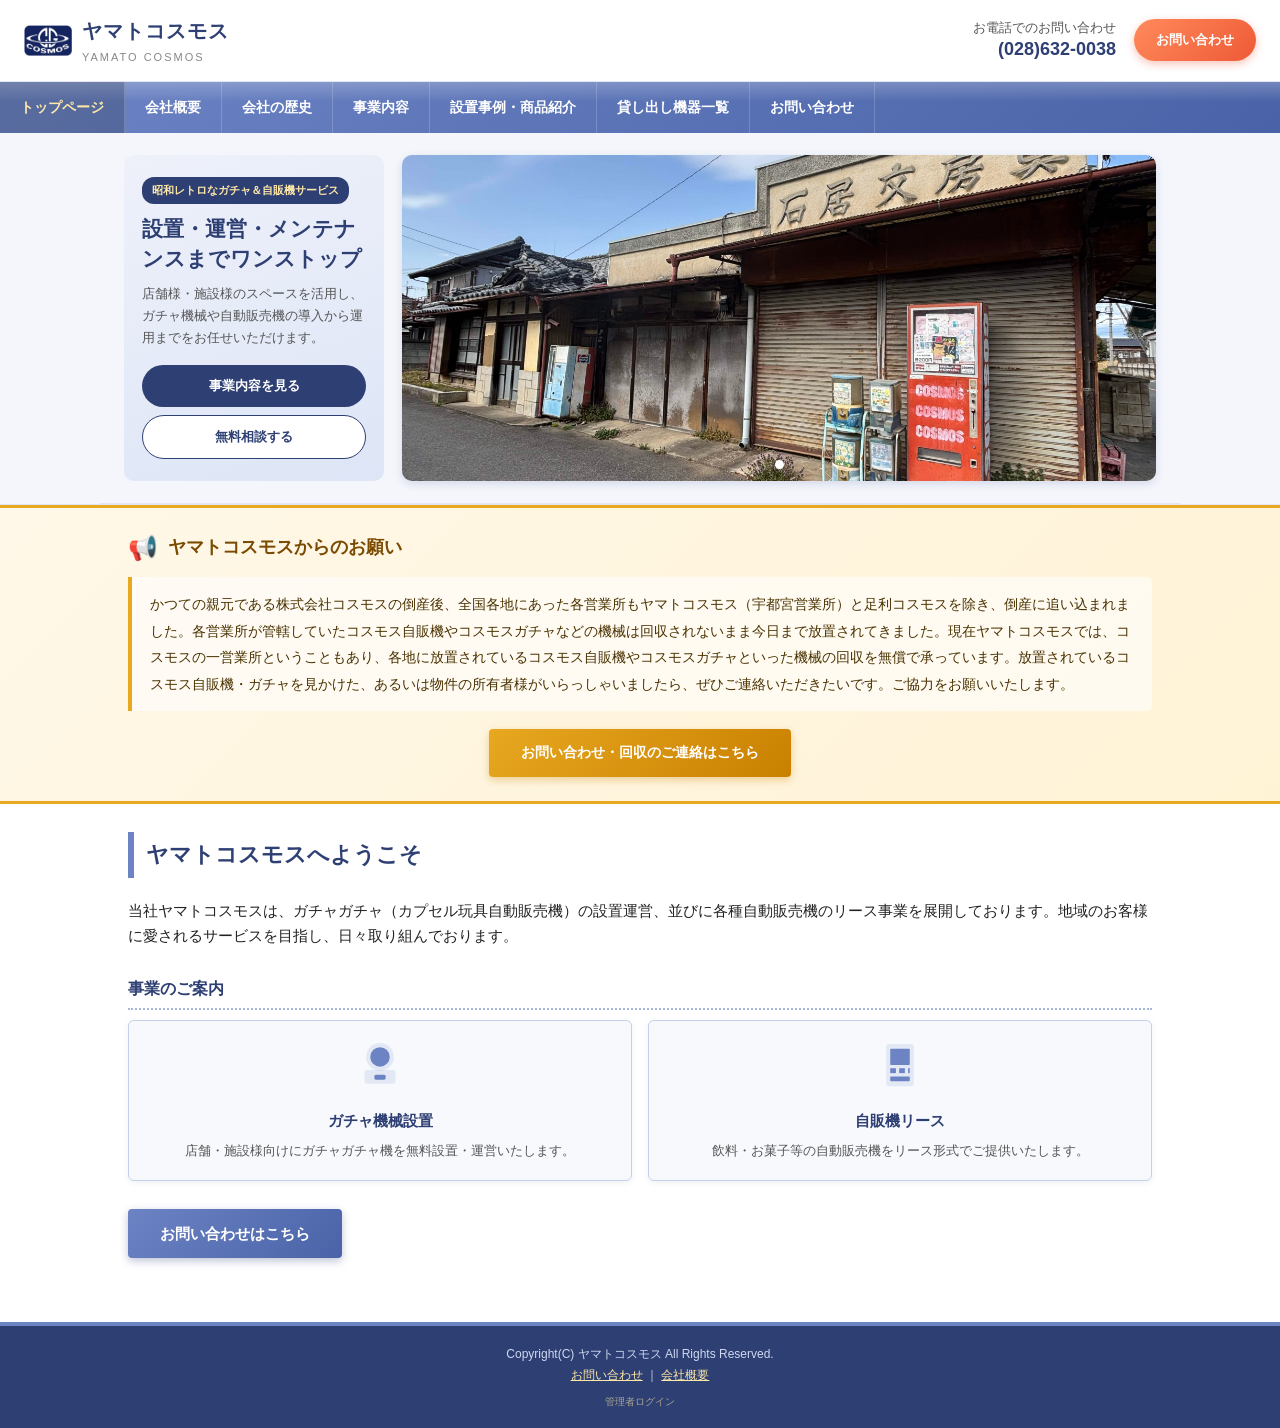
<file: index.html>
<!DOCTYPE html>
<html lang="ja">
<head>
<meta charset="UTF-8">
<meta name="viewport" content="width=device-width, initial-scale=1">
<title>ヤマトコスモス｜ガチャ機械設置・自販機リース｜栃木県宇都宮市</title>
<meta name="description" content="栃木県宇都宮市のヤマトコスモスは、ガチャ機械（カプセル玩具自動販売機）の無料設置・運営および各種自動販売機のリース事業を行っています。コスモス自販機・ガチャの無償回収も承ります。">
<meta name="keywords" content="ガチャ機械,ガチャガチャ,カプセル玩具,自動販売機,リース,設置,宇都宮,栃木,コスモス,回収">
<link rel="canonical" href="https://snazzy-pastelito-931d9d.netlify.app/">
<meta property="og:type" content="website">
<meta property="og:title" content="ヤマトコスモス｜ガチャ機械設置・自販機リース｜栃木県宇都宮市">
<meta property="og:description" content="栃木県宇都宮市のヤマトコスモスは、ガチャ機械の無料設置・運営および自動販売機リース事業を行っています。">
<meta property="og:url" content="https://snazzy-pastelito-931d9d.netlify.app/">
<meta property="og:image" content="https://snazzy-pastelito-931d9d.netlify.app/images/cosmos-logo.jpg">
<meta property="og:site_name" content="ヤマトコスモス">
<meta property="og:locale" content="ja_JP">
<meta name="google-site-verification" content="E5Ikd73fxBTvg6cC6_A-5Q6plKv8Ps7fL6QzL5LzGoI" />
<script type="application/ld+json">
{
  "@context": "https://schema.org",
  "@type": "LocalBusiness",
  "name": "ヤマトコスモス",
  "description": "ガチャ機械（カプセル玩具自動販売機）の無料設置・運営および各種自動販売機のリース事業。コスモス自販機・ガチャの無償回収も承ります。",
  "url": "https://snazzy-pastelito-931d9d.netlify.app/",
  "logo": "https://snazzy-pastelito-931d9d.netlify.app/images/cosmos-logo.jpg",
  "address": {
    "@type": "PostalAddress",
    "streetAddress": "川田町766",
    "addressLocality": "宇都宮市",
    "addressRegion": "栃木県",
    "postalCode": "321-0111",
    "addressCountry": "JP"
  },
  "telephone": "(028)632-0038",
  "areaServed": "JP",
  "serviceType": ["ガチャ機械設置", "自動販売機リース", "アミューズメント機材リース"]
}
</script>
<link rel="icon" href="images/cosmos-logo.jpg">
<link rel="stylesheet" href="style.css">
</head>
<body>
<div class="page-wrap">

<div class="top-bar">
  <div class="logo-block">
    <img class="logo-img" src="images/cosmos-logo.jpg" data-ck="logo.src" data-ck-attr="src" alt="ヤマトコスモス ロゴ">
    <div>
      <div class="logo-text-main">ヤマトコスモス</div>
      <div class="logo-text-sub">YAMATO COSMOS</div>
    </div>
  </div>
  <div class="top-actions">
    <div class="top-tel">お電話でのお問い合わせ<br><span class="tel-number" data-ck="site.tel">00-0000-0000</span></div>
    <a class="top-cta" href="contact.html">お問い合わせ</a>
  </div>
</div>

<nav class="nav-bar">
  <ul>
    <li><a href="index.html" class="is-current">トップページ</a></li>
    <li><a href="company.html">会社概要</a></li>
    <li><a href="history.html">会社の歴史</a></li>
    <li><a href="business.html">事業内容</a></li>
    <li><a href="products.html">設置事例・商品紹介</a></li>
    <li><a href="equipment.html">貸し出し機器一覧</a></li>
    <li><a href="contact.html">お問い合わせ</a></li>
  </ul>
</nav>

<div class="hero-section-bg">
<div class="hero-section">
  <div class="hero-intro">
    <span class="hero-tag" data-ck="index.heroTag">地域密着のガチャ＆自販機サービス</span>
    <h2 data-ck="index.heroTitle">設置・運営・メンテナンスまでワンストップ</h2>
    <p data-ck="index.heroDesc">店舗様・施設様のスペースを活用し、ガチャ機械や自動販売機の導入から運用までをお任せいただけます。</p>
    <div class="hero-buttons">
      <a class="hero-btn primary" href="business.html">事業内容を見る</a>
      <a class="hero-btn secondary" href="contact.html">無料相談する</a>
    </div>
  </div>
  <div class="hero-slideshow" id="hero-slideshow">
    <!-- スライド画像はここに追加/差し替えしてください -->
    <img src="images/slideshow/slide1.jpg" alt="ヤマトコスモス 写真1" class="slide is-active">
    <div class="slideshow-dots"></div>
  </div>
</div>
</div>

<div class="request-banner-bg">
<div class="request-banner">
  <div class="request-banner-header">
    <span class="request-banner-icon">📢</span>
    <h2 class="request-banner-title" data-ck="request.title">ヤマトコスモスからのお願い</h2>
  </div>
  <div class="request-banner-body" data-ck="request.body">かつての親元である株式会社コスモスの倒産後、全国各地にあった各営業所もヤマトコスモス（宇都宮営業所）と足利コスモスを除き、倒産に追い込まれました。各営業所が管轄していたコスモス自販機やコスモスガチャなどの機械は回収されないまま今日まで放置されてきました。現在ヤマトコスモスでは、コスモスの一営業所ということもあり、各地に放置されているコスモス自販機やコスモスガチャといった機械の回収を無償で承っています。放置されているコスモス自販機・ガチャを見かけた、あるいは物件の所有者様がいらっしゃいましたら、ぜひご連絡いただきたいです。ご協力をお願いいたします。</div>
  <div class="request-banner-footer">
    <a class="request-banner-btn" href="contact.html">お問い合わせ・回収のご連絡はこちら</a>
  </div>
</div>
</div>

<div class="content">

  <h2 class="page-heading" data-ck="index.welcomeTitle">ヤマトコスモスへようこそ</h2>

  <p data-ck="index.welcomeBody">
    当社ヤマトコスモスは、ガチャガチャ（カプセル玩具自動販売機）の設置運営、
    並びに各種自動販売機のリース事業を展開しております。
    地域のお客様に愛されるサービスを目指し、日々取り組んでおります。
  </p>

  <h3 class="sub-heading">事業のご案内</h3>
  <div class="card-grid">
    <div class="icon-card">
      <svg viewBox="0 0 64 64" fill="none" xmlns="http://www.w3.org/2000/svg">
        <circle cx="32" cy="22" r="17" fill="#6c84c4" fill-opacity="0.15"/>
        <circle cx="32" cy="22" r="12" fill="#6c84c4"/>
        <rect x="13" y="38" width="38" height="17" rx="3" fill="#6c84c4" fill-opacity="0.15"/>
        <rect x="25" y="44" width="14" height="6" rx="2" fill="#6c84c4"/>
      </svg>
      <h4 data-ck="index.card1Title">ガチャ機械設置</h4>
      <p data-ck="index.card1Body">店舗・施設様向けにガチャガチャ機を無料設置・運営いたします。</p>
    </div>
    <div class="icon-card">
      <svg viewBox="0 0 64 64" fill="none" xmlns="http://www.w3.org/2000/svg">
        <rect x="15" y="6" width="34" height="52" rx="3" fill="#6c84c4" fill-opacity="0.15"/>
        <rect x="20" y="12" width="24" height="20" rx="1" fill="#6c84c4"/>
        <rect x="20" y="36" width="7" height="6" fill="#6c84c4"/>
        <rect x="31" y="36" width="7" height="6" fill="#6c84c4"/>
        <rect x="42" y="36" width="2" height="6" fill="#6c84c4"/>
        <rect x="20" y="46" width="24" height="6" rx="1" fill="#6c84c4"/>
      </svg>
      <h4 data-ck="index.card2Title">自販機リース</h4>
      <p data-ck="index.card2Body">飲料・お菓子等の自動販売機をリース形式でご提供いたします。</p>
    </div>
  </div>

  <div class="button-row">
    <a class="contact-button" href="contact.html">お問い合わせはこちら</a>
  </div>

</div>

<div class="footer-bar">
  Copyright(C) ヤマトコスモス All Rights Reserved.<br>
  <a href="contact.html">お問い合わせ</a> ｜ <a href="company.html">会社概要</a>
  <a class="admin-link" href="admin/index.html">管理者ログイン</a>
</div>

</div>
<script src="content-loader.js"></script>
<script src="edit-mode.js"></script>
<script src="slideshow.js"></script>
</body>
</html>
</file>
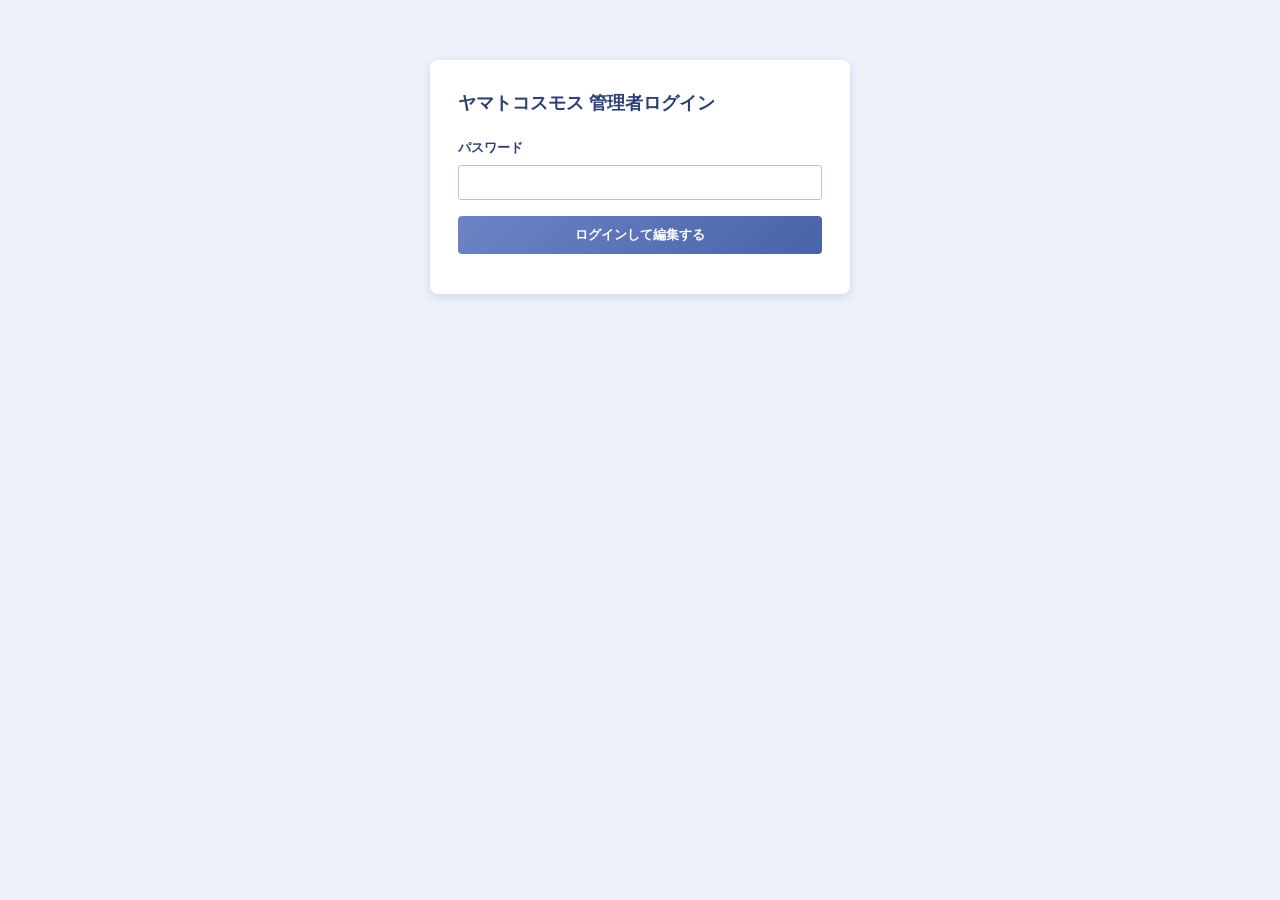
<file: admin/index.html>
<!DOCTYPE html>
<html lang="ja">
<head>
<meta charset="UTF-8">
<meta name="viewport" content="width=device-width, initial-scale=1">
<title>管理者ログイン｜ヤマトコスモス</title>
<link rel="icon" href="../images/cosmos-logo.jpg">
<link rel="stylesheet" href="../style.css">
<style>
  body { background-color: #eef1fa; }
  .admin-wrap { max-width: 420px; margin: 60px auto; background: #fff; border-radius: 8px; box-shadow: 0 3px 10px rgba(40,60,120,0.15); padding: 28px; }
  .admin-wrap h1 { color: #2e3f73; font-size: 18px; margin: 0 0 18px 0; }
  .admin-wrap label { display: block; font-weight: bold; font-size: 13px; color: #2e3f73; margin: 0 0 6px; }
  .admin-wrap input[type="password"] {
    width: 100%; padding: 9px 10px; border: 1px solid #b6c0e0; border-radius: 3px; font-size: 13px;
  }
  .admin-wrap button { margin-top: 16px; width: 100%; background: linear-gradient(135deg, #6c84c4 0%, #4a63a8 100%); color: #fff; font-weight: bold; padding: 10px; border: none; border-radius: 4px; cursor: pointer; }
  #login-status { margin-top: 12px; font-size: 13px; color: #d6433d; }
</style>
</head>
<body>
<div class="admin-wrap">
  <h1>ヤマトコスモス 管理者ログイン</h1>
  <label for="password">パスワード</label>
  <input type="password" id="password" autocomplete="off">
  <button id="login-btn">ログインして編集する</button>
  <div id="login-status"></div>
</div>

<script>
  document.getElementById("login-btn").addEventListener("click", function () {
    var pw = document.getElementById("password").value;
    var statusEl = document.getElementById("login-status");
    if (!pw) return;
    statusEl.textContent = "確認中...";

    fetch("/.netlify/functions/verify-password", {
      method: "POST",
      headers: { "Content-Type": "application/json" },
      body: JSON.stringify({ password: pw })
    })
      .then(function (res) { return res.json().then(function (data) { return { ok: res.ok, data: data }; }); })
      .then(function (result) {
        if (!result.ok || !result.data.ok) {
          statusEl.textContent = "パスワードが違います";
          return;
        }
        sessionStorage.setItem("ck_admin_pw", pw);
        location.href = "../index.html";
      })
      .catch(function (err) {
        statusEl.textContent = "エラー: " + err;
      });
  });

  document.getElementById("password").addEventListener("keydown", function (e) {
    if (e.key === "Enter") document.getElementById("login-btn").click();
  });
</script>
</body>
</html>
</file>
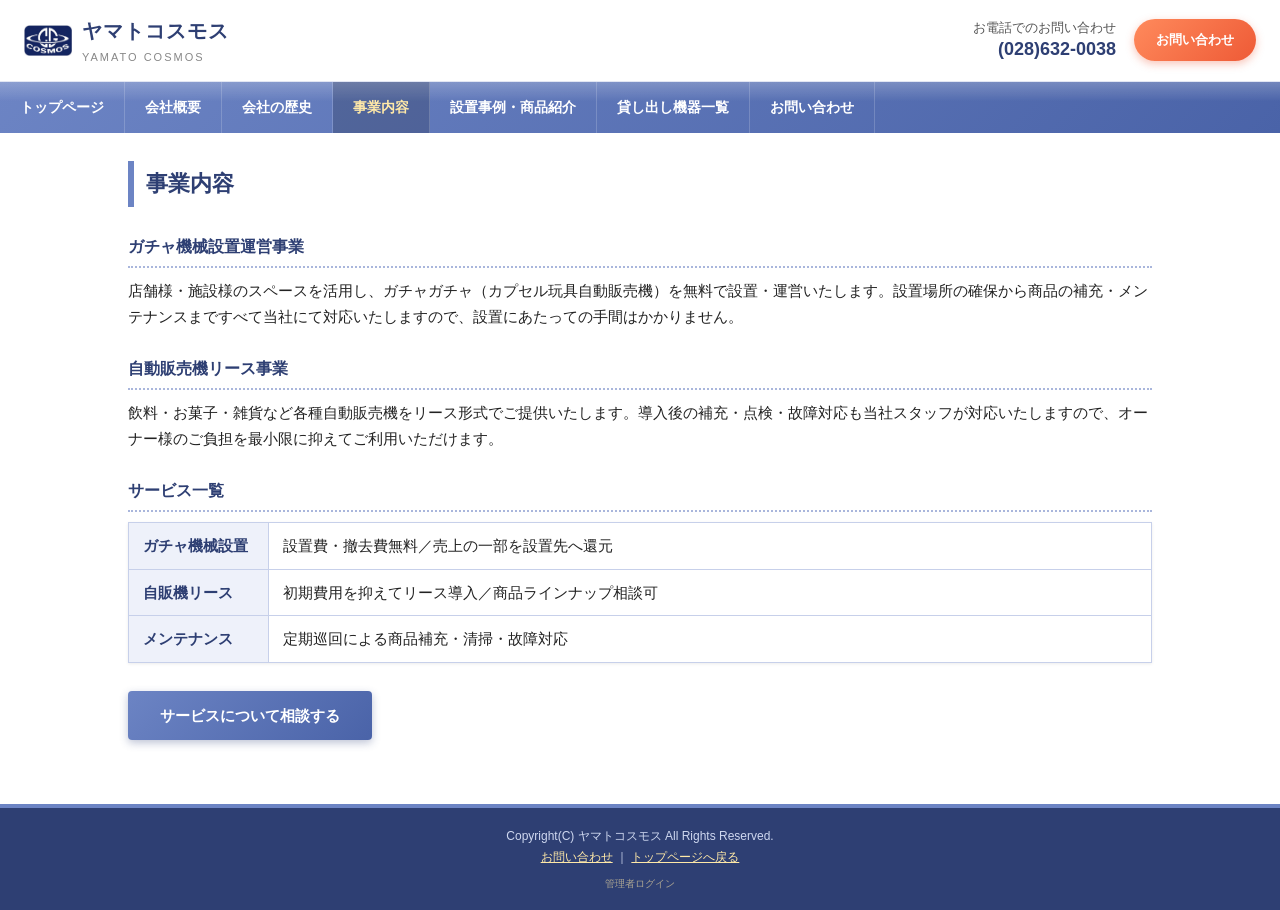
<file: business.html>
<!DOCTYPE html>
<html lang="ja">
<head>
<meta charset="UTF-8">
<meta name="viewport" content="width=device-width, initial-scale=1">
<title>事業内容｜ヤマトコスモス｜ガチャ無料設置・自販機リース</title>
<meta name="description" content="ヤマトコスモスの事業内容。ガチャ機械（カプセル玩具）の無料設置・運営と各種自動販売機のリースをワンストップでご提供します。栃木県宇都宮市拠点。">
<link rel="canonical" href="https://snazzy-pastelito-931d9d.netlify.app/business.html">
<meta property="og:type" content="website">
<meta property="og:title" content="事業内容｜ヤマトコスモス">
<meta property="og:description" content="ガチャ機械の無料設置・運営と各種自動販売機のリースをワンストップでご提供します。">
<meta property="og:url" content="https://snazzy-pastelito-931d9d.netlify.app/business.html">
<meta property="og:image" content="https://snazzy-pastelito-931d9d.netlify.app/images/cosmos-logo.jpg">
<meta property="og:locale" content="ja_JP">
<link rel="icon" href="images/cosmos-logo.jpg">
<link rel="stylesheet" href="style.css">
</head>
<body>
<div class="page-wrap">

<div class="top-bar">
  <div class="logo-block">
    <img class="logo-img" src="images/cosmos-logo.jpg" data-ck="logo.src" data-ck-attr="src" alt="ヤマトコスモス ロゴ">
    <div>
      <div class="logo-text-main">ヤマトコスモス</div>
      <div class="logo-text-sub">YAMATO COSMOS</div>
    </div>
  </div>
  <div class="top-actions">
    <div class="top-tel">お電話でのお問い合わせ<br><span class="tel-number" data-ck="site.tel">00-0000-0000</span></div>
    <a class="top-cta" href="contact.html">お問い合わせ</a>
  </div>
</div>

<nav class="nav-bar">
  <ul>
    <li><a href="index.html">トップページ</a></li>
    <li><a href="company.html">会社概要</a></li>
    <li><a href="history.html">会社の歴史</a></li>
    <li><a href="business.html" class="is-current">事業内容</a></li>
    <li><a href="products.html">設置事例・商品紹介</a></li>
    <li><a href="equipment.html">貸し出し機器一覧</a></li>
    <li><a href="contact.html">お問い合わせ</a></li>
  </ul>
</nav>

<div class="content">

  <h2 class="page-heading">事業内容</h2>

  <h3 class="sub-heading" data-ck="business.section1Title">ガチャ機械設置運営事業</h3>
  <p data-ck="business.section1Body">
    店舗様・施設様のスペースを活用し、ガチャガチャ（カプセル玩具自動販売機）を
    無料で設置・運営いたします。設置場所の確保から商品の補充・メンテナンスまで
    すべて当社にて対応いたしますので、設置にあたっての手間はかかりません。
  </p>

  <h3 class="sub-heading" data-ck="business.section2Title">自動販売機リース事業</h3>
  <p data-ck="business.section2Body">
    飲料・お菓子・雑貨など各種自動販売機をリース形式でご提供いたします。
    導入後の補充・点検・故障対応も当社スタッフが対応いたしますので、
    オーナー様のご負担を最小限に抑えてご利用いただけます。
  </p>

  <h3 class="sub-heading">サービス一覧</h3>
  <table class="info-table">
    <tr><th>ガチャ機械設置</th><td>設置費・撤去費無料／売上の一部を設置先へ還元</td></tr>
    <tr><th>自販機リース</th><td>初期費用を抑えてリース導入／商品ラインナップ相談可</td></tr>
    <tr><th>メンテナンス</th><td>定期巡回による商品補充・清掃・故障対応</td></tr>
  </table>

  <div class="button-row">
    <a class="contact-button" href="contact.html">サービスについて相談する</a>
  </div>

</div>

<div class="footer-bar">
  Copyright(C) ヤマトコスモス All Rights Reserved.<br>
  <a href="contact.html">お問い合わせ</a> ｜ <a href="index.html">トップページへ戻る</a>
  <a class="admin-link" href="admin/index.html">管理者ログイン</a>
</div>

</div>
<script src="content-loader.js"></script>
<script src="edit-mode.js"></script>
</body>
</html>
</file>
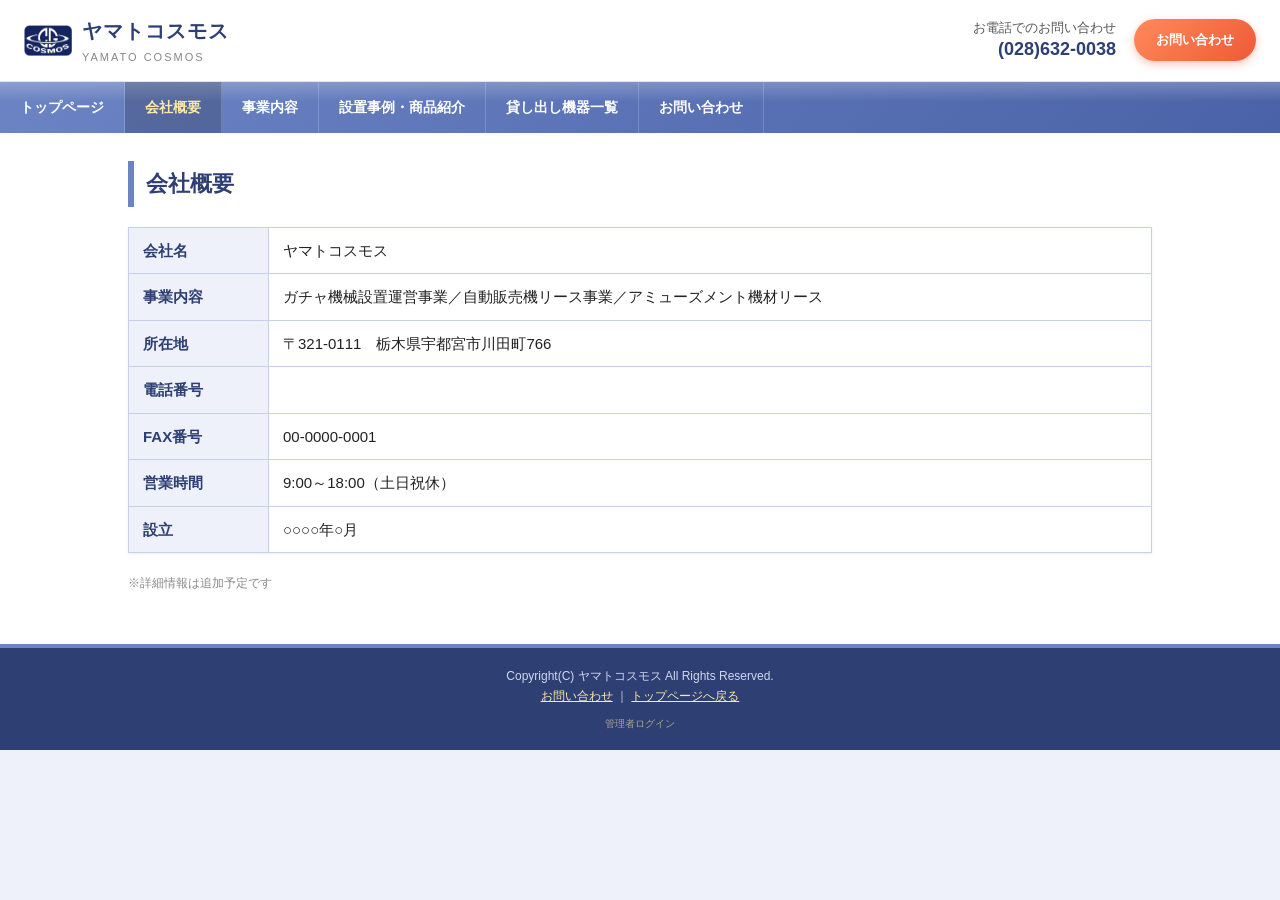
<file: company.html>
<!DOCTYPE html>
<html lang="ja">
<head>
<meta charset="UTF-8">
<meta name="viewport" content="width=device-width, initial-scale=1">
<title>会社概要｜ヤマトコスモス｜栃木県宇都宮市</title>
<meta name="description" content="ヤマトコスモスの会社概要。栃木県宇都宮市川田町766を拠点に、ガチャ機械設置運営・自動販売機リース事業を展開しています。">
<link rel="canonical" href="https://snazzy-pastelito-931d9d.netlify.app/company.html">
<meta property="og:type" content="website">
<meta property="og:title" content="会社概要｜ヤマトコスモス">
<meta property="og:description" content="栃木県宇都宮市川田町766を拠点に、ガチャ機械設置運営・自動販売機リース事業を展開しています。">
<meta property="og:url" content="https://snazzy-pastelito-931d9d.netlify.app/company.html">
<meta property="og:image" content="https://snazzy-pastelito-931d9d.netlify.app/images/cosmos-logo.jpg">
<meta property="og:locale" content="ja_JP">
<link rel="icon" href="images/cosmos-logo.jpg">
<link rel="stylesheet" href="style.css">
</head>
<body>
<div class="page-wrap">

<div class="top-bar">
  <div class="logo-block">
    <img class="logo-img" src="images/cosmos-logo.jpg" data-ck="logo.src" data-ck-attr="src" alt="ヤマトコスモス ロゴ">
    <div>
      <div class="logo-text-main">ヤマトコスモス</div>
      <div class="logo-text-sub">YAMATO COSMOS</div>
    </div>
  </div>
  <div class="top-actions">
    <div class="top-tel">お電話でのお問い合わせ<br><span class="tel-number" data-ck="site.tel">00-0000-0000</span></div>
    <a class="top-cta" href="contact.html">お問い合わせ</a>
  </div>
</div>

<nav class="nav-bar">
  <ul>
    <li><a href="index.html">トップページ</a></li>
    <li><a href="company.html" class="is-current">会社概要</a></li>
    <li><a href="business.html">事業内容</a></li>
    <li><a href="products.html">設置事例・商品紹介</a></li>
    <li><a href="equipment.html">貸し出し機器一覧</a></li>
    <li><a href="contact.html">お問い合わせ</a></li>
  </ul>
</nav>

<div class="content">

  <h2 class="page-heading">会社概要</h2>

  <table class="info-table">
    <tr><th>会社名</th><td data-ck="company.name">ヤマトコスモス</td></tr>
    <tr><th>事業内容</th><td data-ck="company.business">ガチャ機械設置運営事業／自動販売機リース事業</td></tr>
    <tr><th>所在地</th><td data-ck="company.address">〒000-0000　○○県○○市○○町0-0-0</td></tr>
    <tr><th>電話番号</th><td data-ck="company.tel">00-0000-0000</td></tr>
    <tr><th>FAX番号</th><td data-ck="company.fax">00-0000-0001</td></tr>
    <tr><th>営業時間</th><td data-ck="company.hours">9:00～18:00（土日祝休）</td></tr>
    <tr><th>設立</th><td data-ck="company.founded">○○○○年○月</td></tr>
  </table>

  <p class="form-note">※詳細情報は追加予定です</p>

</div>

<div class="footer-bar">
  Copyright(C) ヤマトコスモス All Rights Reserved.<br>
  <a href="contact.html">お問い合わせ</a> ｜ <a href="index.html">トップページへ戻る</a>
  <a class="admin-link" href="admin/index.html">管理者ログイン</a>
</div>

</div>
<script src="content-loader.js"></script>
<script src="edit-mode.js"></script>
</body>
</html>
</file>
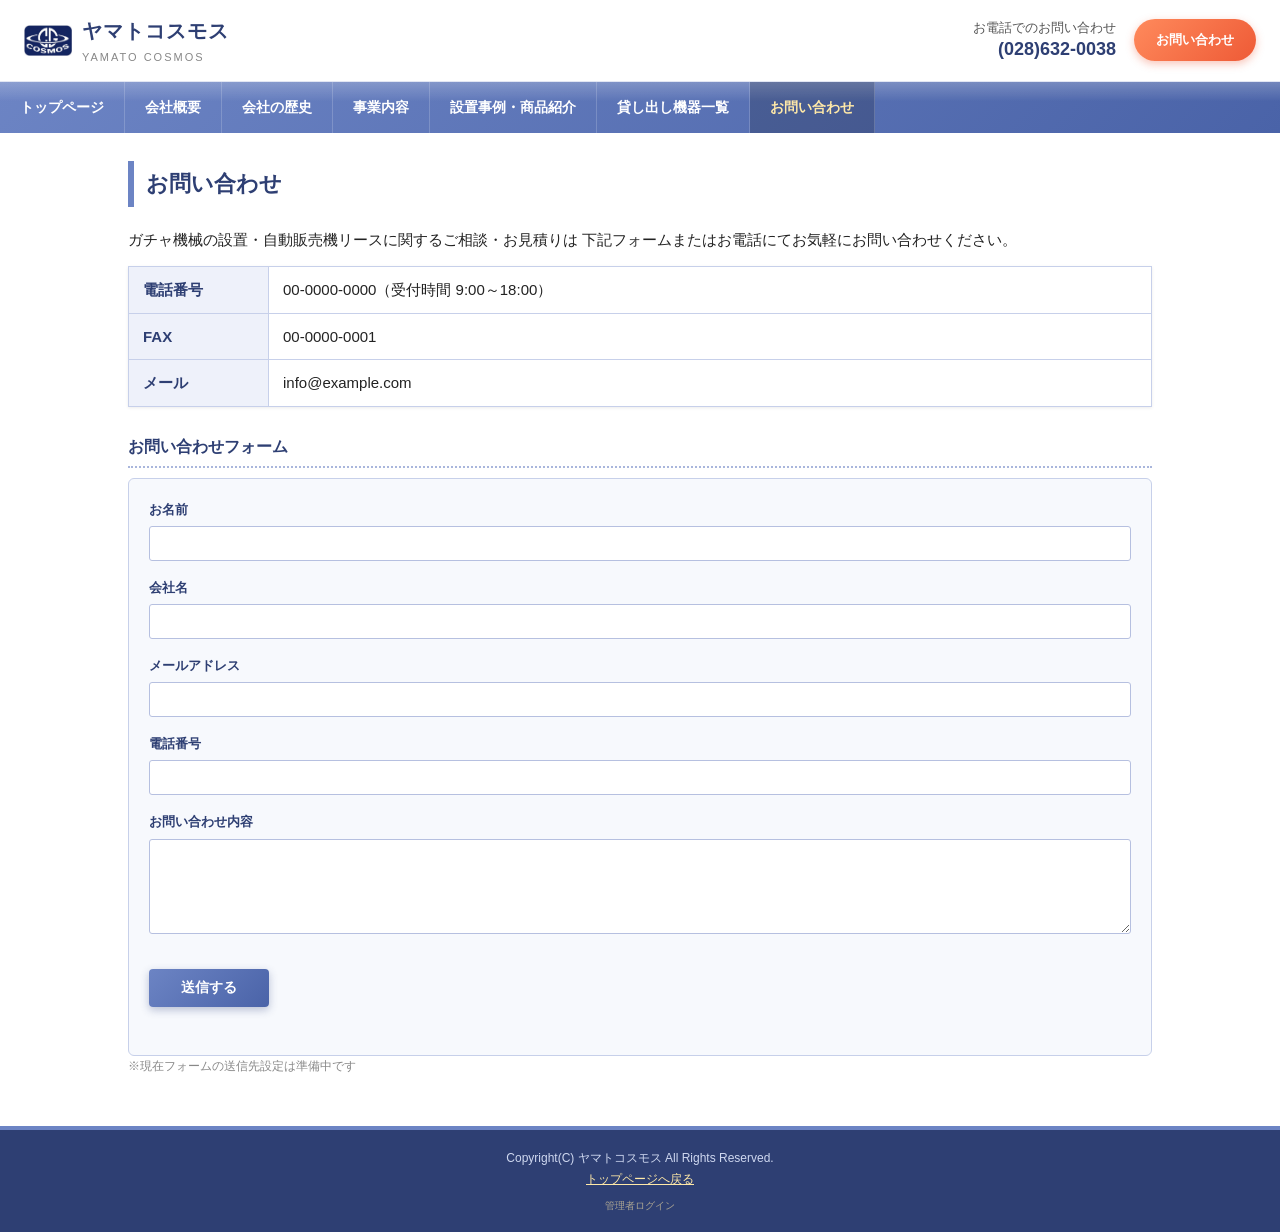
<file: contact.html>
<!DOCTYPE html>
<html lang="ja">
<head>
<meta charset="UTF-8">
<meta name="viewport" content="width=device-width, initial-scale=1">
<title>お問い合わせ｜ヤマトコスモス｜ガチャ設置・自販機リース・コスモス機回収</title>
<meta name="description" content="ガチャ機械の設置・自動販売機リースのご相談、コスモス自販機・ガチャの無償回収のご連絡はヤマトコスモスへ。TEL：(028)632-0038">
<link rel="canonical" href="https://snazzy-pastelito-931d9d.netlify.app/contact.html">
<meta property="og:type" content="website">
<meta property="og:title" content="お問い合わせ｜ヤマトコスモス">
<meta property="og:description" content="ガチャ機械の設置・自動販売機リースのご相談、コスモス自販機・ガチャの無償回収のご連絡はヤマトコスモスへ。">
<meta property="og:url" content="https://snazzy-pastelito-931d9d.netlify.app/contact.html">
<meta property="og:image" content="https://snazzy-pastelito-931d9d.netlify.app/images/cosmos-logo.jpg">
<meta property="og:locale" content="ja_JP">
<link rel="icon" href="images/cosmos-logo.jpg">
<link rel="stylesheet" href="style.css">
</head>
<body>
<div class="page-wrap">

<div class="top-bar">
  <div class="logo-block">
    <img class="logo-img" src="images/cosmos-logo.jpg" data-ck="logo.src" data-ck-attr="src" alt="ヤマトコスモス ロゴ">
    <div>
      <div class="logo-text-main">ヤマトコスモス</div>
      <div class="logo-text-sub">YAMATO COSMOS</div>
    </div>
  </div>
  <div class="top-actions">
    <div class="top-tel">お電話でのお問い合わせ<br><span class="tel-number" data-ck="site.tel">00-0000-0000</span></div>
    <a class="top-cta" href="contact.html">お問い合わせ</a>
  </div>
</div>

<nav class="nav-bar">
  <ul>
    <li><a href="index.html">トップページ</a></li>
    <li><a href="company.html">会社概要</a></li>
    <li><a href="history.html">会社の歴史</a></li>
    <li><a href="business.html">事業内容</a></li>
    <li><a href="products.html">設置事例・商品紹介</a></li>
    <li><a href="equipment.html">貸し出し機器一覧</a></li>
    <li><a href="contact.html" class="is-current">お問い合わせ</a></li>
  </ul>
</nav>

<div class="content">

  <h2 class="page-heading">お問い合わせ</h2>

  <p>
    ガチャ機械の設置・自動販売機リースに関するご相談・お見積りは
    下記フォームまたはお電話にてお気軽にお問い合わせください。
  </p>

  <table class="info-table">
    <tr><th>電話番号</th><td data-ck="contact.tel">00-0000-0000（受付時間 9:00～18:00）</td></tr>
    <tr><th>FAX</th><td data-ck="contact.fax">00-0000-0001</td></tr>
    <tr><th>メール</th><td data-ck="contact.email">info@example.com</td></tr>
  </table>

  <h3 class="sub-heading">お問い合わせフォーム</h3>
  <form class="contact-form">
    <div class="form-row">
      <label for="name">お名前</label>
      <input type="text" id="name" name="name">
    </div>
    <div class="form-row">
      <label for="company">会社名</label>
      <input type="text" id="company" name="company">
    </div>
    <div class="form-row">
      <label for="email">メールアドレス</label>
      <input type="email" id="email" name="email">
    </div>
    <div class="form-row">
      <label for="tel">電話番号</label>
      <input type="tel" id="tel" name="tel">
    </div>
    <div class="form-row">
      <label for="message">お問い合わせ内容</label>
      <textarea id="message" name="message" rows="5"></textarea>
    </div>
    <div class="button-row">
      <button type="submit">送信する</button>
    </div>
  </form>
  <p class="form-note">※現在フォームの送信先設定は準備中です</p>

</div>

<div class="footer-bar">
  Copyright(C) ヤマトコスモス All Rights Reserved.<br>
  <a href="index.html">トップページへ戻る</a>
  <a class="admin-link" href="admin/index.html">管理者ログイン</a>
</div>

</div>
<script src="content-loader.js"></script>
<script src="edit-mode.js"></script>
</body>
</html>
</file>
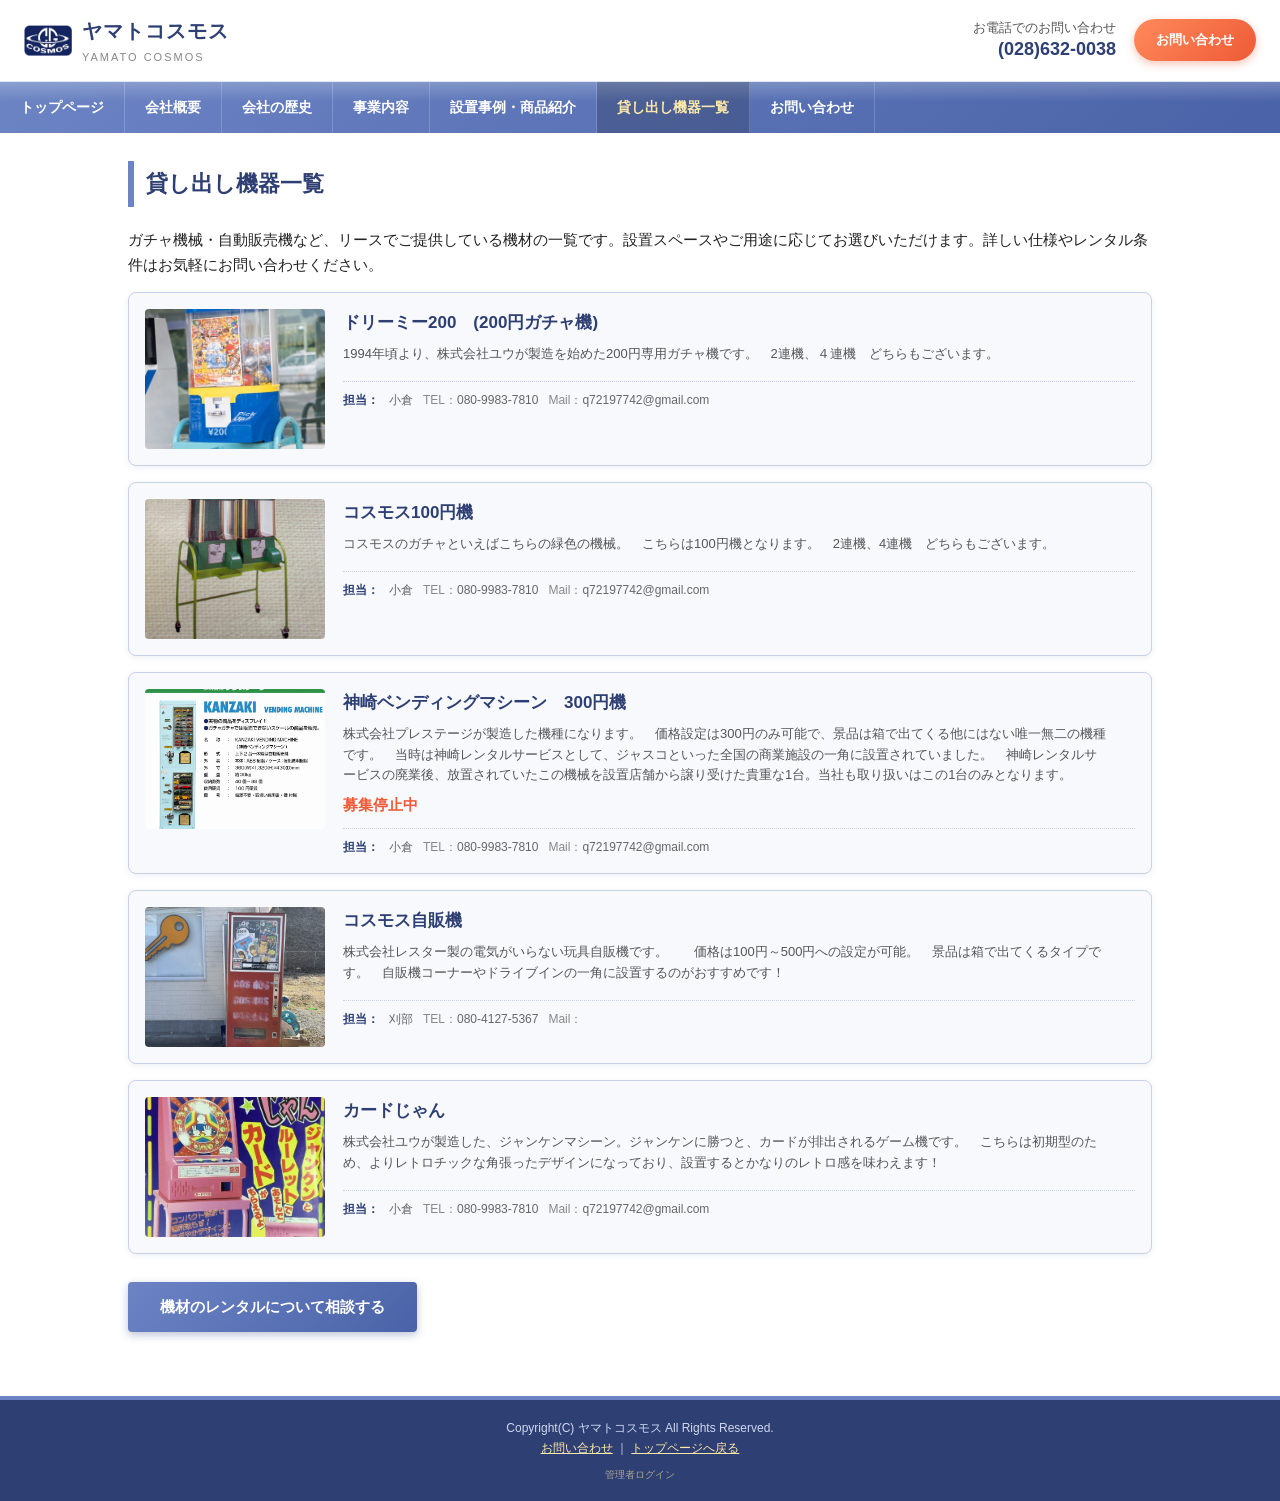
<file: equipment.html>
<!DOCTYPE html>
<html lang="ja">
<head>
<meta charset="UTF-8">
<meta name="viewport" content="width=device-width, initial-scale=1">
<title>貸し出し機器一覧｜ヤマトコスモス｜ガチャ・自販機リース機材</title>
<meta name="description" content="ヤマトコスモスがリースでご提供しているガチャ機械・自動販売機の機器一覧。コスモスガチャ・レトロ自販機など希少な機種も取り扱っています。">
<link rel="canonical" href="https://snazzy-pastelito-931d9d.netlify.app/equipment.html">
<meta property="og:type" content="website">
<meta property="og:title" content="貸し出し機器一覧｜ヤマトコスモス">
<meta property="og:description" content="ガチャ機械・自動販売機の貸し出し機器一覧。コスモスガチャ・レトロ自販機など希少な機種も取り扱っています。">
<meta property="og:url" content="https://snazzy-pastelito-931d9d.netlify.app/equipment.html">
<meta property="og:image" content="https://snazzy-pastelito-931d9d.netlify.app/images/cosmos-logo.jpg">
<meta property="og:locale" content="ja_JP">
<link rel="icon" href="images/cosmos-logo.jpg">
<link rel="stylesheet" href="style.css">
</head>
<body>
<div class="page-wrap">

<div class="top-bar">
  <div class="logo-block">
    <img class="logo-img" src="images/cosmos-logo.jpg" data-ck="logo.src" data-ck-attr="src" alt="ヤマトコスモス ロゴ">
    <div>
      <div class="logo-text-main">ヤマトコスモス</div>
      <div class="logo-text-sub">YAMATO COSMOS</div>
    </div>
  </div>
  <div class="top-actions">
    <div class="top-tel">お電話でのお問い合わせ<br><span class="tel-number" data-ck="site.tel">00-0000-0000</span></div>
    <a class="top-cta" href="contact.html">お問い合わせ</a>
  </div>
</div>

<nav class="nav-bar">
  <ul>
    <li><a href="index.html">トップページ</a></li>
    <li><a href="company.html">会社概要</a></li>
    <li><a href="history.html">会社の歴史</a></li>
    <li><a href="business.html">事業内容</a></li>
    <li><a href="products.html">設置事例・商品紹介</a></li>
    <li><a href="equipment.html" class="is-current">貸し出し機器一覧</a></li>
    <li><a href="contact.html">お問い合わせ</a></li>
  </ul>
</nav>

<div class="content">

  <h2 class="page-heading">貸し出し機器一覧</h2>

  <p data-ck="equipment.intro">
    ガチャ機械・自動販売機など、リースでご提供している機材の一覧です。設置スペースやご用途に応じてお選びいただけます。詳しい仕様やレンタル条件はお気軽にお問い合わせください。
  </p>

  <div id="equipment-list"></div>

  <div class="button-row">
    <a class="contact-button" href="contact.html">機材のレンタルについて相談する</a>
  </div>

</div>

<div class="footer-bar">
  Copyright(C) ヤマトコスモス All Rights Reserved.<br>
  <a href="contact.html">お問い合わせ</a> ｜ <a href="index.html">トップページへ戻る</a>
  <a class="admin-link" href="admin/index.html">管理者ログイン</a>
</div>

</div>
<script src="content-loader.js"></script>
<script src="edit-mode.js"></script>
</body>
</html>
</file>
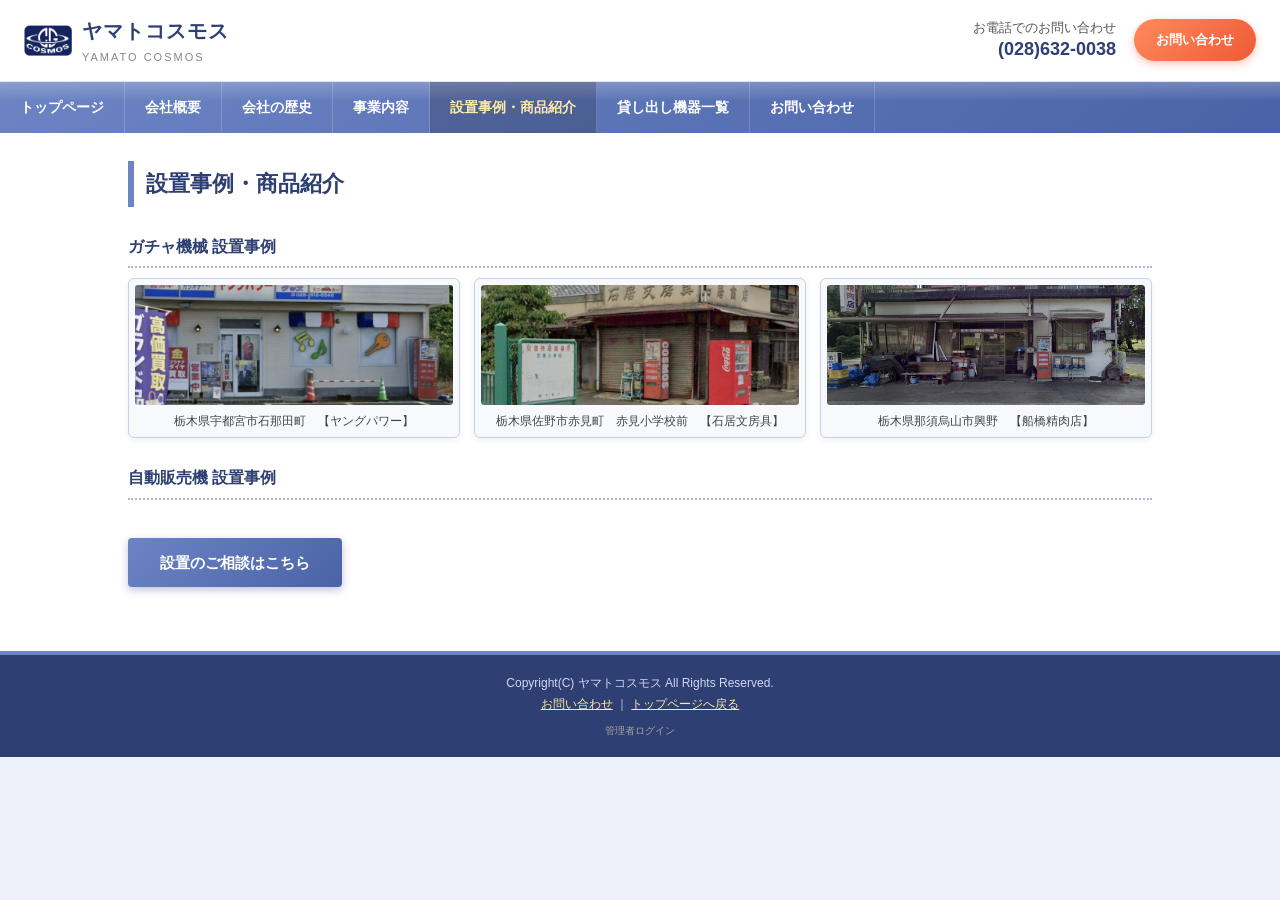
<file: products.html>
<!DOCTYPE html>
<html lang="ja">
<head>
<meta charset="UTF-8">
<meta name="viewport" content="width=device-width, initial-scale=1">
<title>設置事例・商品紹介｜ヤマトコスモス｜ガチャ・自販機の設置実績</title>
<meta name="description" content="ヤマトコスモスのガチャ機械・自動販売機の設置事例をご紹介します。栃木県を中心に各地の店舗・施設への設置実績多数。">
<link rel="canonical" href="https://snazzy-pastelito-931d9d.netlify.app/products.html">
<meta property="og:type" content="website">
<meta property="og:title" content="設置事例・商品紹介｜ヤマトコスモス">
<meta property="og:description" content="ガチャ機械・自動販売機の設置事例をご紹介します。栃木県を中心に各地の店舗・施設への設置実績多数。">
<meta property="og:url" content="https://snazzy-pastelito-931d9d.netlify.app/products.html">
<meta property="og:image" content="https://snazzy-pastelito-931d9d.netlify.app/images/cosmos-logo.jpg">
<meta property="og:locale" content="ja_JP">
<link rel="icon" href="images/cosmos-logo.jpg">
<link rel="stylesheet" href="style.css">
</head>
<body>
<div class="page-wrap">

<div class="top-bar">
  <div class="logo-block">
    <img class="logo-img" src="images/cosmos-logo.jpg" data-ck="logo.src" data-ck-attr="src" alt="ヤマトコスモス ロゴ">
    <div>
      <div class="logo-text-main">ヤマトコスモス</div>
      <div class="logo-text-sub">YAMATO COSMOS</div>
    </div>
  </div>
  <div class="top-actions">
    <div class="top-tel">お電話でのお問い合わせ<br><span class="tel-number" data-ck="site.tel">00-0000-0000</span></div>
    <a class="top-cta" href="contact.html">お問い合わせ</a>
  </div>
</div>

<nav class="nav-bar">
  <ul>
    <li><a href="index.html">トップページ</a></li>
    <li><a href="company.html">会社概要</a></li>
    <li><a href="history.html">会社の歴史</a></li>
    <li><a href="business.html">事業内容</a></li>
    <li><a href="products.html" class="is-current">設置事例・商品紹介</a></li>
    <li><a href="equipment.html">貸し出し機器一覧</a></li>
    <li><a href="contact.html">お問い合わせ</a></li>
  </ul>
</nav>

<div class="content">

  <h2 class="page-heading">設置事例・商品紹介</h2>

  <h3 class="sub-heading">ガチャ機械 設置事例</h3>
  <div class="gallery-grid" id="products-gacha-grid"></div>

  <h3 class="sub-heading">自動販売機 設置事例</h3>
  <div class="gallery-grid" id="products-vend-grid"></div>

  <div class="button-row">
    <a class="contact-button" href="contact.html">設置のご相談はこちら</a>
  </div>

</div>

<div class="footer-bar">
  Copyright(C) ヤマトコスモス All Rights Reserved.<br>
  <a href="contact.html">お問い合わせ</a> ｜ <a href="index.html">トップページへ戻る</a>
  <a class="admin-link" href="admin/index.html">管理者ログイン</a>
</div>

</div>
<script src="content-loader.js"></script>
<script src="edit-mode.js"></script>
</body>
</html>
</file>
<file: style.css>
@charset "UTF-8";

* {
  box-sizing: border-box;
}

body {
  margin: 0;
  padding: 0;
  background-color: #eef1fa;
  font-family: "Yu Gothic", "Hiragino Kaku Gothic ProN", "Meiryo", "MS Pゴシック", sans-serif;
  font-size: 15px;
  color: #222222;
  line-height: 1.7;
}

a {
  color: #2347a8;
}

a:hover {
  color: #d6433d;
}

.page-wrap {
  width: 100%;
  background-color: #ffffff;
}

/* ===== トップバー（ロゴ＋連絡先） ===== */
.top-bar {
  position: relative;
  background-color: #ffffff;
  border-bottom: 1px solid #e2e6f3;
  padding: 14px 24px;
  display: flex;
  align-items: center;
  justify-content: space-between;
  flex-wrap: wrap;
  gap: 10px;
  overflow: hidden;
}

.logo-block {
  display: flex;
  align-items: center;
  gap: 10px;
}

.logo-img {
  width: 48px;
  height: 48px;
  object-fit: contain;
}

.logo-text-main {
  font-size: 20px;
  font-weight: bold;
  color: #2e3f73;
  letter-spacing: 1px;
}

.logo-text-sub {
  font-size: 11px;
  color: #888888;
  letter-spacing: 2px;
}

.top-actions {
  display: flex;
  align-items: center;
  gap: 18px;
  font-size: 13px;
}

.top-tel {
  text-align: right;
  color: #555555;
  line-height: 1.4;
}

.top-tel .tel-number {
  font-size: 18px;
  font-weight: bold;
  color: #2e3f73;
}

.top-cta {
  display: inline-block;
  background: linear-gradient(135deg, #ff8a5c 0%, #ee5a36 100%);
  color: #ffffff;
  font-weight: bold;
  padding: 10px 22px;
  border-radius: 24px;
  text-decoration: none;
  font-size: 13px;
  box-shadow: 0 3px 8px rgba(238, 90, 54, 0.35);
}

.top-cta:hover {
  background: linear-gradient(135deg, #ee5a36 0%, #d9431e 100%);
  color: #ffffff;
}

/* ===== アイコンナビ ===== */
.nav-bar {
  background:
    linear-gradient(to bottom, rgba(255,255,255,0.22) 0%, rgba(255,255,255,0) 38%),
    linear-gradient(135deg, #6c84c4 0%, #4a63a8 100%);
}

.nav-bar ul {
  list-style: none;
  margin: 0;
  padding: 0;
  display: flex;
  flex-wrap: wrap;
}

.nav-bar li {
  display: block;
}

.nav-bar li a {
  display: flex;
  align-items: center;
  color: #ffffff;
  padding: 14px 20px;
  text-decoration: none;
  font-size: 14px;
  font-weight: bold;
  border-right: 1px solid rgba(255,255,255,0.18);
}

.nav-bar li a .nav-icon {
  font-size: 18px;
}

.nav-bar li a:hover {
  background-color: rgba(255, 255, 255, 0.15);
  color: #ffe9a8;
}

.nav-bar li a.is-current {
  background-color: rgba(0, 0, 0, 0.18);
  color: #ffe9a8;
}

/* ===== ヒーロー / バナーグリッド ===== */
.hero-section {
  display: grid;
  grid-template-columns: 260px 1fr;
  gap: 18px;
  max-width: 1080px;
  margin: 0 auto;
  padding: 22px 24px;
  background-color: #f4f6fc;
  border-bottom: 1px solid #e2e6f3;
}

.hero-section-bg {
  background-color: #f4f6fc;
  border-bottom: 1px solid #e2e6f3;
}

.hero-intro {
  background: linear-gradient(160deg, #eef1fa 0%, #dde5f6 100%);
  border-radius: 10px;
  padding: 22px 18px;
  display: flex;
  flex-direction: column;
  justify-content: center;
}

.hero-intro .hero-tag {
  display: inline-block;
  background-color: #2e3f73;
  color: #ffe9a8;
  font-size: 11px;
  font-weight: bold;
  padding: 4px 10px;
  border-radius: 12px;
  margin-bottom: 10px;
  width: fit-content;
}

.hero-intro h2 {
  margin: 0 0 10px 0;
  font-size: 21px;
  color: #2e3f73;
  line-height: 1.4;
}

.hero-intro p {
  margin: 0 0 16px 0;
  font-size: 13px;
  color: #555555;
}

.hero-intro .hero-buttons {
  display: flex;
  flex-direction: column;
  gap: 8px;
}

.hero-btn {
  display: block;
  text-align: center;
  padding: 10px;
  border-radius: 24px;
  font-size: 13px;
  font-weight: bold;
  text-decoration: none;
}

.hero-btn.primary {
  background-color: #2e3f73;
  color: #ffffff;
}

.hero-btn.primary:hover {
  background-color: #1f2c54;
  color: #ffffff;
}

.hero-btn.secondary {
  background-color: #ffffff;
  color: #2e3f73;
  border: 1px solid #2e3f73;
}

.hero-btn.secondary:hover {
  background-color: #eef1fa;
}

.banner-grid {
  display: grid;
  grid-template-columns: repeat(3, 1fr);
  grid-auto-rows: 130px;
  gap: 12px;
}

.banner-card {
  border-radius: 10px;
  padding: 16px;
  display: flex;
  flex-direction: column;
  justify-content: center;
  position: relative;
  overflow: hidden;
  text-decoration: none;
  color: #ffffff;
  box-shadow: 0 3px 8px rgba(40, 60, 120, 0.15);
}

.banner-card .banner-emoji {
  font-size: 30px;
  position: absolute;
  right: 12px;
  bottom: 8px;
  opacity: 0.85;
}

.banner-card .banner-kicker {
  font-size: 11px;
  font-weight: bold;
  background-color: rgba(255,255,255,0.25);
  padding: 2px 8px;
  border-radius: 10px;
  width: fit-content;
  margin-bottom: 8px;
}

.banner-card h3 {
  margin: 0;
  font-size: 15px;
  line-height: 1.4;
}

.banner-card p {
  margin: 4px 0 0 0;
  font-size: 11px;
  opacity: 0.9;
}

.banner-card.tone-blue { background: linear-gradient(135deg, #6c84c4 0%, #3a5298 100%); }
.banner-card.tone-orange { background: linear-gradient(135deg, #ffa869 0%, #ee5a36 100%); }
.banner-card.tone-green { background: linear-gradient(135deg, #7bc67e 0%, #3f9142 100%); }
.banner-card.tone-pink { background: linear-gradient(135deg, #f08bb4 0%, #d44d83 100%); }
.banner-card.tone-yellow { background: linear-gradient(135deg, #f0c349 0%, #d99a1b 100%); color: #43340a; }
.banner-card.tone-purple { background: linear-gradient(135deg, #a78bdb 0%, #6c4fb0 100%); }

.banner-card.span-2 {
  grid-column: span 2;
}

/* ===== ヒーロー写真スライドショー ===== */
.hero-slideshow {
  position: relative;
  border-radius: 10px;
  overflow: hidden;
  background-color: #dde5f6;
  box-shadow: 0 3px 8px rgba(40, 60, 120, 0.15);
  min-height: 280px;
}

.hero-slideshow .slide {
  position: absolute;
  top: 0;
  left: 0;
  width: 100%;
  height: 100%;
  object-fit: cover;
  opacity: 0;
  transition: opacity 0.8s ease;
}

.hero-slideshow .slide.is-active {
  opacity: 1;
}

.slideshow-dots {
  position: absolute;
  bottom: 12px;
  left: 0;
  right: 0;
  display: flex;
  justify-content: center;
  gap: 8px;
  z-index: 2;
}

.slideshow-dot {
  width: 9px;
  height: 9px;
  border-radius: 50%;
  background-color: rgba(255, 255, 255, 0.6);
  cursor: pointer;
}

.slideshow-dot.is-active {
  background-color: #ffffff;
}

/* ===== メインコンテンツ ===== */
.content {
  max-width: 1080px;
  margin: 0 auto;
  padding: 28px 28px 36px;
}

h2.page-heading {
  font-size: 22px;
  color: #2e3f73;
  border-left: 6px solid #6c84c4;
  padding: 4px 0 4px 12px;
  margin: 0 0 20px 0;
}

h3.sub-heading {
  font-size: 16px;
  color: #2e3f73;
  margin: 26px 0 10px 0;
  padding-bottom: 6px;
  border-bottom: 2px dotted #a9b6dc;
}

p {
  margin: 0 0 14px 0;
}

/* ===== お知らせ ===== */
.notice-box {
  background-color: #fffaf0;
  border: 1px solid #e8d8a8;
  border-left: 6px solid #e8b13a;
  padding: 14px 18px;
  margin-bottom: 24px;
  border-radius: 2px;
}

.notice-box strong {
  color: #b9790f;
}

.notice-box ul {
  margin: 8px 0 0 0;
  padding-left: 18px;
}

.notice-box li {
  margin-bottom: 4px;
}

/* ===== 情報テーブル ===== */
.info-table {
  width: 100%;
  border-collapse: collapse;
  margin-bottom: 20px;
  box-shadow: 0 1px 3px rgba(0,0,0,0.08);
}

.info-table th, .info-table td {
  border: 1px solid #c7d0ea;
  padding: 10px 14px;
  text-align: left;
  vertical-align: top;
}

.info-table th {
  width: 140px;
  background-color: #eef1fa;
  color: #2e3f73;
  white-space: nowrap;
}

.info-table td {
  background-color: #ffffff;
}

/* ===== カード/グリッド ===== */
.card-grid {
  display: grid;
  grid-template-columns: repeat(2, 1fr);
  gap: 16px;
  margin-bottom: 24px;
}

.icon-card, .card {
  background-color: #f7f9fd;
  border: 1px solid #c7d0ea;
  border-radius: 6px;
  padding: 18px 14px;
  text-align: center;
  box-shadow: 0 2px 6px rgba(40, 60, 120, 0.08);
  transition: transform 0.15s ease, box-shadow 0.15s ease;
}

.icon-card:hover, .card:hover {
  transform: translateY(-2px);
  box-shadow: 0 4px 10px rgba(40, 60, 120, 0.16);
}

.icon-card svg {
  width: 52px;
  height: 52px;
  margin-bottom: 10px;
}

.icon-card h4, .card h4 {
  margin: 0 0 6px 0;
  font-size: 15px;
  color: #2e3f73;
}

.icon-card p, .card p {
  margin: 0;
  font-size: 13px;
  color: #555555;
}

/* ===== ギャラリー ===== */
.gallery-grid {
  display: grid;
  grid-template-columns: repeat(3, 1fr);
  gap: 14px;
  margin-bottom: 24px;
}

.gallery-grid figure {
  margin: 0;
  background-color: #f7f9fd;
  border: 1px solid #c7d0ea;
  border-radius: 6px;
  padding: 6px;
  box-shadow: 0 2px 6px rgba(40, 60, 120, 0.08);
}

.gallery-grid img {
  width: 100%;
  height: 120px;
  object-fit: cover;
  display: block;
  border-radius: 3px;
}

.gallery-grid figcaption {
  font-size: 12px;
  margin-top: 6px;
  text-align: center;
  color: #444444;
}

.photo-placeholder {
  width: 100%;
  height: 120px;
  background: repeating-linear-gradient(45deg, #eef1fa, #eef1fa 10px, #e3e8f7 10px, #e3e8f7 20px);
  border: 1px dashed #a9b6dc;
  border-radius: 3px;
  display: flex;
  align-items: center;
  justify-content: center;
  font-size: 12px;
  color: #6c7aa8;
}

/* ===== ボタン ===== */
.button-row {
  margin: 28px 0;
}

a.contact-button {
  display: inline-block;
  background: linear-gradient(135deg, #6c84c4 0%, #4a63a8 100%);
  color: #ffffff;
  font-weight: bold;
  padding: 12px 32px;
  border-radius: 4px;
  text-decoration: none;
  box-shadow: 0 3px 8px rgba(40, 60, 120, 0.3);
}

a.contact-button:hover {
  background: linear-gradient(135deg, #5a72b4 0%, #3a5298 100%);
  color: #ffffff;
}

/* ===== フォーム ===== */
.contact-form {
  background-color: #f7f9fd;
  border: 1px solid #c7d0ea;
  border-radius: 6px;
  padding: 20px;
}

.contact-form .form-row {
  margin-bottom: 16px;
}

.contact-form label {
  display: block;
  font-weight: bold;
  margin-bottom: 5px;
  font-size: 13px;
  color: #2e3f73;
}

.contact-form input,
.contact-form textarea {
  width: 100%;
  padding: 9px 10px;
  border: 1px solid #b6c0e0;
  border-radius: 3px;
  font-size: 13px;
  font-family: inherit;
}

.contact-form input:focus,
.contact-form textarea:focus {
  outline: 2px solid #6c84c4;
  border-color: #6c84c4;
}

.contact-form button {
  background: linear-gradient(135deg, #6c84c4 0%, #4a63a8 100%);
  color: #ffffff;
  font-weight: bold;
  padding: 10px 32px;
  border: none;
  border-radius: 4px;
  font-size: 14px;
  cursor: pointer;
  box-shadow: 0 3px 8px rgba(40, 60, 120, 0.3);
}

.contact-form button:hover {
  background: linear-gradient(135deg, #5a72b4 0%, #3a5298 100%);
}

.form-note {
  font-size: 12px;
  color: #888888;
}

/* ===== フッター ===== */
.footer-bar {
  background-color: #2e3f73;
  color: #cfd8f0;
  border-top: 4px solid #6c84c4;
  padding: 18px 28px;
  font-size: 12px;
  text-align: center;
}

.footer-bar a {
  color: #ffe9a8;
}

.footer-bar a:hover {
  color: #ffffff;
}

.admin-link {
  display: block;
  margin-top: 8px;
  font-size: 10px;
  color: #5a6a96;
  opacity: 0.6;
  text-decoration: none;
}

.admin-link:hover {
  color: #cfd8f0;
  opacity: 1;
}

@media (max-width: 760px) {
  .hero-section {
    grid-template-columns: 1fr;
  }
  .banner-grid {
    grid-template-columns: repeat(2, 1fr);
  }
  .banner-card.span-2 {
    grid-column: span 2;
  }
}

@media (max-width: 600px) {
  .card-grid, .gallery-grid {
    grid-template-columns: 1fr;
  }
  .banner-grid {
    grid-template-columns: 1fr;
  }
  .banner-card.span-2 {
    grid-column: span 1;
  }
  .nav-bar li a {
    padding: 10px 12px;
    font-size: 12px;
  }
  .content {
    padding: 20px 18px 28px;
  }
  .top-actions {
    width: 100%;
    justify-content: space-between;
  }
}

/* ===== 編集モード ===== */
body.ck-edit-mode {
  padding-bottom: 60px;
}

.ck-relative {
  position: relative !important;
}

.ck-pencil {
  position: absolute;
  top: -10px;
  right: -10px;
  width: 26px;
  height: 26px;
  border-radius: 50%;
  background-color: #ffffff;
  border: 1px solid #c7d0ea;
  box-shadow: 0 2px 5px rgba(40, 60, 120, 0.25);
  font-size: 13px;
  line-height: 1;
  cursor: pointer;
  z-index: 5;
}

.ck-pencil:hover {
  background-color: #eef1fa;
}

[data-ck] {
  position: relative;
  outline: 1px dashed transparent;
}

body.ck-edit-mode [data-ck]:not([data-ck-attr]) {
  outline: 1px dashed #b6c0e0;
  padding-right: 4px;
}

.ck-edit-box {
  width: 100%;
  font: inherit;
  color: inherit;
  padding: 4px 6px;
  border: 1px solid #6c84c4;
  border-radius: 3px;
  box-sizing: border-box;
}

.ck-image-wrap {
  position: relative;
  display: inline-block;
}

.ck-image-wrap img {
  display: block;
}

.ck-pencil-image {
  top: 6px;
  right: 6px;
}

#ck-save-bar {
  position: fixed;
  bottom: 0;
  left: 0;
  right: 0;
  background-color: #2e3f73;
  color: #ffffff;
  padding: 12px 20px;
  display: flex;
  align-items: center;
  justify-content: space-between;
  gap: 12px;
  font-size: 13px;
  z-index: 1000;
  box-shadow: 0 -2px 8px rgba(0,0,0,0.2);
}

#ck-save-status {
  flex: 1;
}

#ck-save-btn, #ck-logout-btn {
  border: none;
  border-radius: 4px;
  padding: 8px 18px;
  font-weight: bold;
  cursor: pointer;
}

#ck-save-btn {
  background-color: #ee5a36;
  color: #ffffff;
}

#ck-save-btn.ck-dirty {
  background-color: #ff8a3c;
}

#ck-logout-btn {
  background-color: #4a63a8;
  color: #ffffff;
}

/* ===== 会社の歴史タイムライン ===== */
#history-timeline {
  position: relative;
  margin: 24px 0 32px 0;
}

#history-timeline::before {
  content: "";
  position: absolute;
  left: 90px;
  top: 0;
  bottom: 0;
  width: 3px;
  background: linear-gradient(to bottom, #6c84c4, #a9b6dc);
}

.ht-item {
  display: flex;
  gap: 0;
  margin-bottom: 28px;
  position: relative;
  align-items: flex-start;
}

.ht-year-col {
  width: 80px;
  flex-shrink: 0;
  display: flex;
  flex-direction: column;
  align-items: flex-end;
}

.ht-year {
  font-size: 14px;
  font-weight: bold;
  color: #2e3f73;
  text-align: right;
  padding-top: 4px;
  position: relative;
  width: 100%;
}

.ht-logo-wrap {
  width: 100%;
  text-align: right;
  margin-top: 6px;
}

.ht-logo {
  max-width: 74px;
  max-height: 54px;
  object-fit: contain;
  display: block;
  margin-left: auto;
  border-radius: 3px;
}

.ck-pencil-ht-logo {
  display: none;
  margin-top: 4px;
  font-size: 11px !important;
  padding: 2px 4px !important;
}

.ck-edit-mode .ck-pencil-ht-logo {
  display: block;
}

.ht-dot {
  width: 20px;
  flex-shrink: 0;
  display: flex;
  justify-content: center;
  padding-top: 8px;
}

.ht-dot::before {
  content: "";
  width: 13px;
  height: 13px;
  border-radius: 50%;
  background: #6c84c4;
  border: 3px solid #ffffff;
  box-shadow: 0 0 0 2px #6c84c4;
  display: block;
}

.ht-body {
  flex: 1;
  background: #f7f9fd;
  border: 1px solid #c7d0ea;
  border-radius: 6px;
  padding: 12px 14px;
  margin-left: 10px;
  box-shadow: 0 2px 4px rgba(40,60,120,0.06);
  position: relative;
}

.ht-title {
  font-size: 14px;
  font-weight: bold;
  color: #2e3f73;
  margin-bottom: 4px;
  position: relative;
  padding-right: 28px;
}

.ht-desc {
  font-size: 13px;
  color: #555555;
  line-height: 1.7;
  position: relative;
  padding-right: 28px;
}

.ht-drag-handle {
  display: none;
  position: absolute;
  top: 4px;
  right: 32px;
  cursor: grab;
  color: #9aa4c4;
  font-size: 18px;
  line-height: 1;
  padding: 2px 4px;
  border-radius: 3px;
  user-select: none;
}

.ck-edit-mode .ht-drag-handle {
  display: block;
}

.ht-drag-handle:hover {
  background: rgba(108,132,196,0.12);
  color: #4a63a8;
}

.ht-item.ht-dragging {
  opacity: 0.4;
}

.ht-item.ht-drag-over-top {
  border-top: 3px solid #6c84c4;
}

.ht-item.ht-drag-over-bottom {
  border-bottom: 3px solid #6c84c4;
}

.ht-add-wrapper {
  display: flex;
  align-items: center;
  justify-content: center;
  padding: 16px;
  border: 2px dashed #a9b6dc;
  border-radius: 6px;
  margin-left: 110px;
}

/* ===== お願いバナー ===== */
.request-banner-bg {
  background: linear-gradient(135deg, #fff8e8 0%, #fff3d6 100%);
  border-top: 3px solid #e8a820;
  border-bottom: 3px solid #e8a820;
}

.request-banner {
  max-width: 1080px;
  margin: 0 auto;
  padding: 24px 28px;
}

.request-banner-header {
  display: flex;
  align-items: center;
  gap: 10px;
  margin-bottom: 14px;
}

.request-banner-icon {
  font-size: 24px;
  line-height: 1;
}

.request-banner-title {
  margin: 0;
  font-size: 18px;
  font-weight: bold;
  color: #7a4a00;
  position: relative;
}

.request-banner-body {
  font-size: 14px;
  line-height: 1.9;
  color: #4a3200;
  background-color: rgba(255,255,255,0.6);
  border-left: 4px solid #e8a820;
  padding: 14px 18px;
  border-radius: 0 6px 6px 0;
  margin-bottom: 18px;
  position: relative;
}

.request-banner-footer {
  text-align: center;
}

.request-banner-btn {
  display: inline-block;
  background: linear-gradient(135deg, #e8a820 0%, #c98000 100%);
  color: #ffffff;
  font-weight: bold;
  padding: 12px 32px;
  border-radius: 4px;
  text-decoration: none;
  font-size: 14px;
  box-shadow: 0 3px 8px rgba(200, 130, 0, 0.35);
}

.request-banner-btn:hover {
  background: linear-gradient(135deg, #c98000 0%, #a86800 100%);
  color: #ffffff;
}

/* ===== 貸し出し機器一覧 ===== */
#equipment-list {
  display: flex;
  flex-direction: column;
  gap: 16px;
  margin-bottom: 24px;
}

.eq-card {
  display: grid;
  grid-template-columns: 180px 1fr;
  gap: 18px;
  align-items: start;
  background-color: #f7f9fd;
  border: 1px solid #c7d0ea;
  border-radius: 8px;
  padding: 16px;
  box-shadow: 0 2px 6px rgba(40, 60, 120, 0.08);
  position: relative;
}

.eq-photo-wrap {
  position: relative;
  width: 180px;
}

.eq-photo {
  width: 180px;
  height: 140px;
  object-fit: cover;
  border-radius: 4px;
  display: block;
}

.eq-photo[src=""] {
  background: repeating-linear-gradient(45deg, #eef1fa, #eef1fa 10px, #e3e8f7 10px, #e3e8f7 20px);
  border: 1px dashed #a9b6dc;
  min-height: 140px;
}

.eq-body {
  display: flex;
  flex-direction: column;
  gap: 6px;
}

.eq-name {
  font-size: 17px;
  font-weight: bold;
  color: #2e3f73;
  position: relative;
  padding-right: 28px;
}

.eq-desc {
  font-size: 13px;
  color: #555555;
  line-height: 1.6;
  position: relative;
  padding-right: 28px;
}

.eq-price {
  font-size: 15px;
  font-weight: bold;
  color: #ee5a36;
  position: relative;
  padding-right: 28px;
}

.eq-contact {
  font-size: 12px;
  color: #666666;
  border-top: 1px dotted #c7d0ea;
  padding-top: 8px;
  margin-top: 4px;
  display: flex;
  flex-wrap: wrap;
  gap: 10px;
  align-items: center;
}

.eq-contact-label {
  font-weight: bold;
  color: #2e3f73;
  white-space: nowrap;
}

.eq-contact-name,
.eq-contact-tel,
.eq-contact-email {
  position: relative;
  white-space: nowrap;
}

.eq-contact-tel::before { content: "TEL："; color: #888; }
.eq-contact-email::before { content: "Mail："; color: #888; }

.eq-add-wrapper {
  display: flex;
  align-items: center;
  justify-content: center;
  padding: 20px;
  border: 2px dashed #a9b6dc;
  border-radius: 8px;
  background-color: #f7f9fd;
}

@media (max-width: 600px) {
  .eq-card {
    grid-template-columns: 1fr;
  }
  .eq-photo-wrap,
  .eq-photo {
    width: 100%;
  }
}

/* ===== 設置事例ギャラリー編集コントロール ===== */
.products-item {
  position: relative;
}

.products-item .ck-pencil-image {
  top: 4px;
  right: 4px;
}

.ck-pencil-caption {
  position: static !important;
  display: inline-block !important;
  vertical-align: middle;
  width: 20px !important;
  height: 20px !important;
  font-size: 11px !important;
  margin-left: 4px;
  top: auto !important;
  right: auto !important;
  box-shadow: none;
}

.ck-delete-item {
  position: absolute;
  top: 4px;
  left: 4px;
  background-color: #e05555;
  color: #ffffff;
  border: none;
  border-radius: 50%;
  width: 22px;
  height: 22px;
  font-size: 11px;
  cursor: pointer;
  z-index: 10;
  display: flex;
  align-items: center;
  justify-content: center;
  line-height: 1;
}

.ck-delete-item:hover {
  background-color: #c03030;
}

.products-add-wrapper {
  display: flex;
  align-items: center;
  justify-content: center;
  min-height: 100px;
  border: 2px dashed #a9b6dc;
  border-radius: 6px;
  background-color: #f7f9fd;
}

.ck-add-item {
  background: linear-gradient(135deg, #6c84c4 0%, #4a63a8 100%);
  color: #ffffff;
  border: none;
  border-radius: 6px;
  padding: 10px 20px;
  font-size: 14px;
  font-weight: bold;
  cursor: pointer;
  box-shadow: 0 3px 8px rgba(40, 60, 120, 0.3);
}

.ck-add-item:hover {
  background: linear-gradient(135deg, #5a72b4 0%, #3a5298 100%);
}

.products-photo[src=""] {
  background: repeating-linear-gradient(45deg, #eef1fa, #eef1fa 10px, #e3e8f7 10px, #e3e8f7 20px);
  border: 1px dashed #a9b6dc;
  min-height: 120px;
}
</file>
